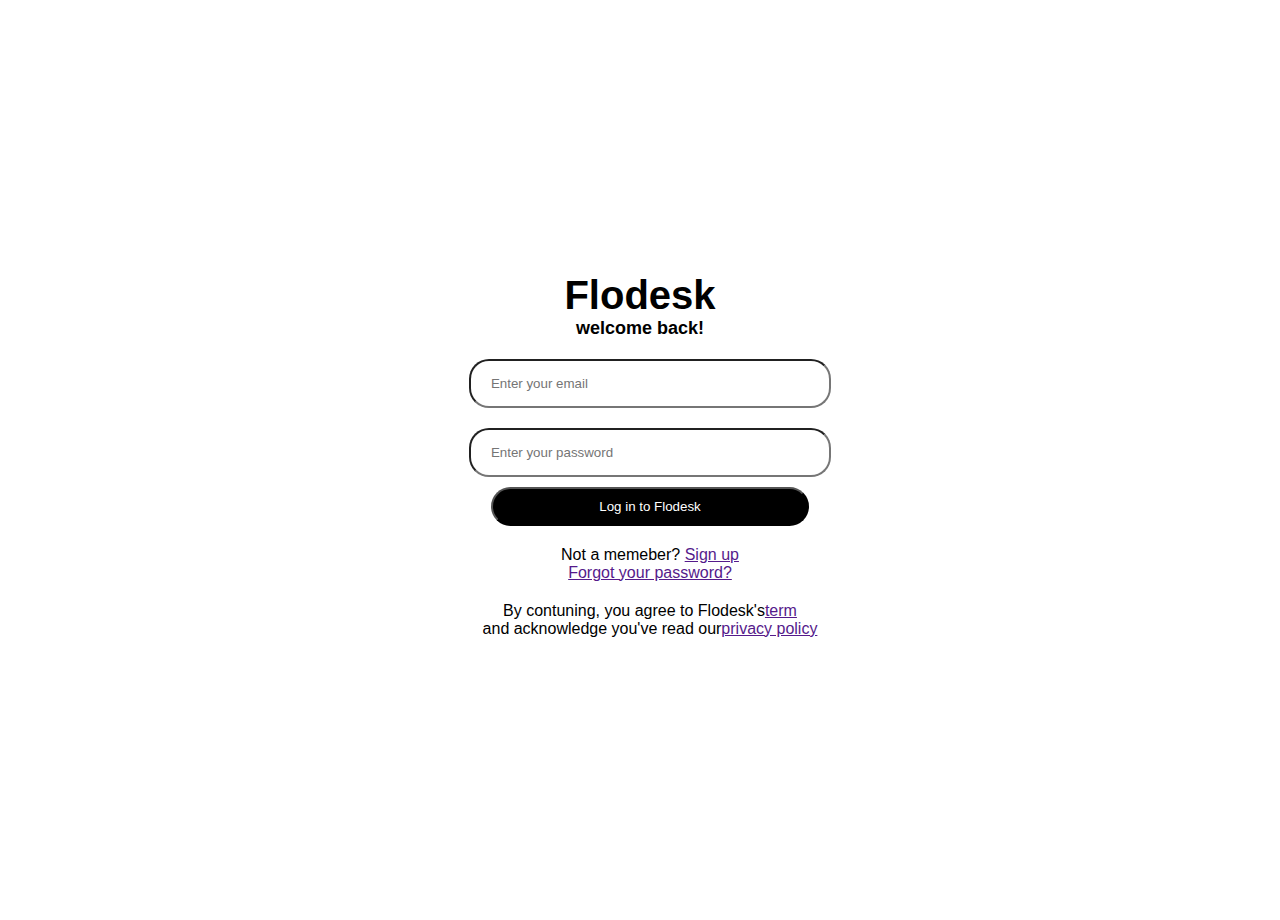
<file: index.html>
<!DOCTYPE html>
<html lang="en">
<head>
    <meta charset="UTF-8">
    <meta name="viewport" content="width=device-width, initial-scale=1.0">
    <title>Document</title>
    <link rel="stylesheet" href="style.css">
</head>
<body>
    <div class="flodesk-box">
            <h1 class="flodesk-header">Flodesk</h1>
            <h2 class="greeting">welcome back!</h2>

            <form>
                <input type="text" placeholder="Enter your email"/>
                <input type="password" placeholder="Enter your password"/>   

                <button type="submit">Log in to Flodesk</button>
       
                <p class="signup">Not a memeber? <a href="">Sign up</a></p>
                <a href="">Forgot your password?</a>
                <p class="term">By contuning, you agree to Flodesk's<a href="">term</a>
                <br>and acknowledge you've read our<a href="">privacy policy</a></p>
            </form>
    </div>
</body>
</html>
</file>
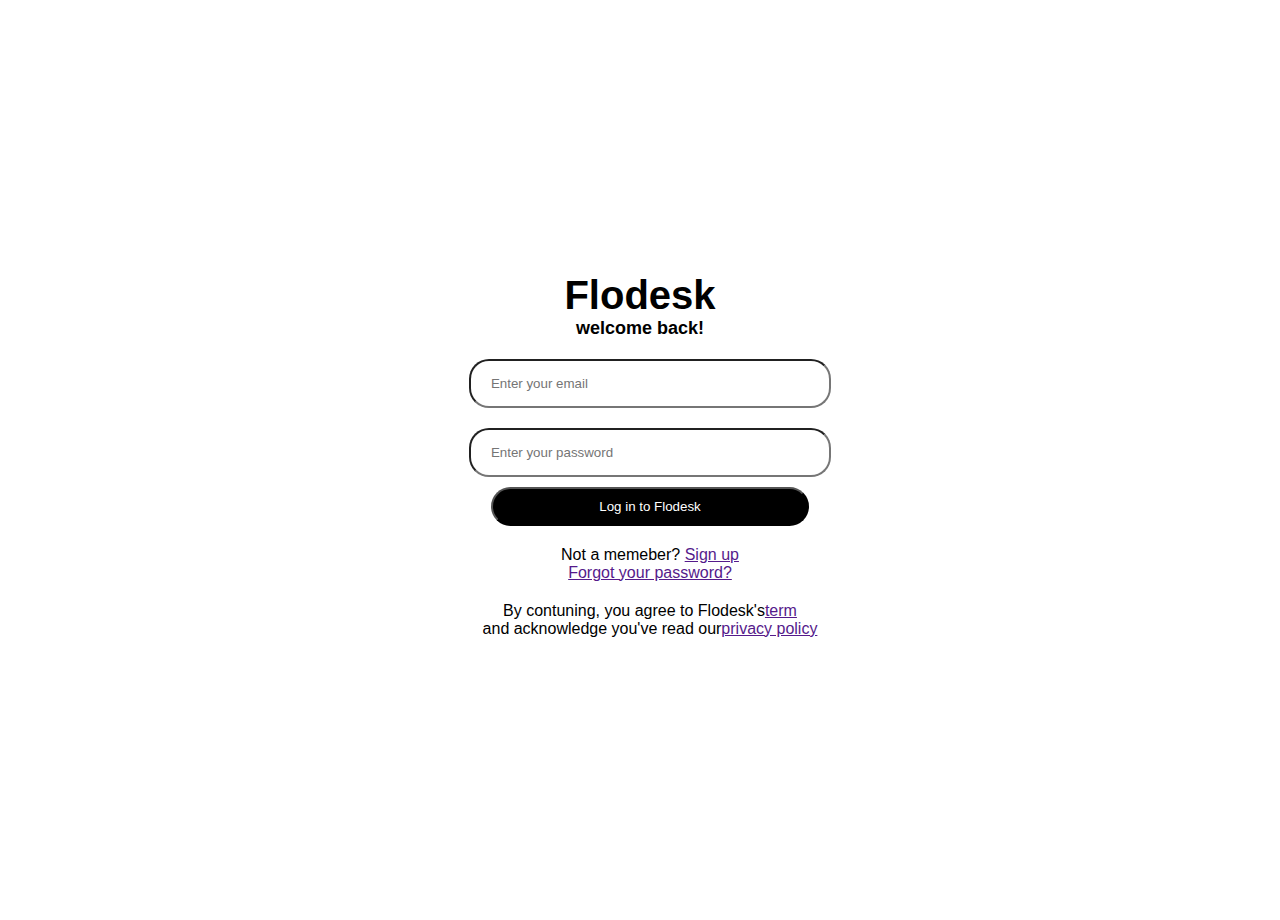
<file: flodesk.html>
<!DOCTYPE html>
<html lang="en">
<head>
    <meta charset="UTF-8">
    <meta name="viewport" content="width=device-width, initial-scale=1.0">
    <title>Document</title>
    <link rel="stylesheet" href="flodesk_style.css">
</head>
<body>
    <div class="flodesk-box">
            <h1 class="flodesk-header">Flodesk</h1>
            <h2 class="greeting">welcome back!</h2>

            <form>
                <input type="text" placeholder="Enter your email"/>
                <input type="password" placeholder="Enter your password"/>   

                <button type="submit">Log in to Flodesk</button>
       
                <p class="signup">Not a memeber? <a href="">Sign up</a></p>
                <a href="">Forgot your password?</a>
                <p class="term">By contuning, you agree to Flodesk's<a href="">term</a>
                <br>and acknowledge you've read our<a href="">privacy policy</a></p>
            </form>
    </div>
</body>
</html>
</file>
<file: style.css>
* {
  margin: auto;
  padding: 0;
  font-family: 'Poppins', sans-serif;
}

body{
        margin: auto;
        padding: 10px 20px;
        justify-content: center;
        height: 100vh;  
        align-content: center;  
        display: flex;
}

.flodesk-header{
        text-align: center;
        font-family: "Roboto", sans-serif;
        font-size: 40px;
}

.greeting{
    text-align: center;
    font-family:'Segoe UI', Tahoma, Geneva, Verdana, sans-serif;
    font-size: 18px;
}

input{
    border-radius: 20px;
    width: 50%;
    padding: 15px 20px;
    margin: 10px;
}

form{
    justify-content: center;
    color: white;
    border-radius: 20px;
    text-align: center;
    width: 100%;
    padding: 0px;
    margin: 10px;
}

button{
    text-align: center;
    padding: 10px;
    width: 50%;
    cursor: pointer;
    border-radius: 25px;
    background-color: black;
    color: white;
}

.signup{
    text-align: center;
    margin-top: 20px;
    color: black;
    width: 300px;
}

.term{
    text-align: center;
    color: black;
    margin-top: 20px;
}
</file>
<file: flodesk_style.css>
* {
  margin: auto;
  padding: 0;
  font-family: 'Poppins', sans-serif;
}

body{
        margin: auto;
        padding: 10px 20px;
        justify-content: center;
        height: 100vh;  
        align-content: center;  
        display: flex;
}

.flodesk-header{
        text-align: center;
        font-family: "Roboto", sans-serif;
        font-size: 40px;
}

.greeting{
    text-align: center;
    font-family:'Segoe UI', Tahoma, Geneva, Verdana, sans-serif;
    font-size: 18px;
}

input{
    border-radius: 20px;
    width: 50%;
    padding: 15px 20px;
    margin: 10px;
}

form{
    justify-content: center;
    color: white;
    border-radius: 20px;
    text-align: center;
    width: 100%;
    padding: 0px;
    margin: 10px;
}

button{
    text-align: center;
    padding: 10px;
    width: 50%;
    cursor: pointer;
    border-radius: 25px;
    background-color: black;
    color: white;
}

.signup{
    text-align: center;
    margin-top: 20px;
    color: black;
    width: 300px;
}

.term{
    text-align: center;
    color: black;
    margin-top: 20px;
}
</file>
